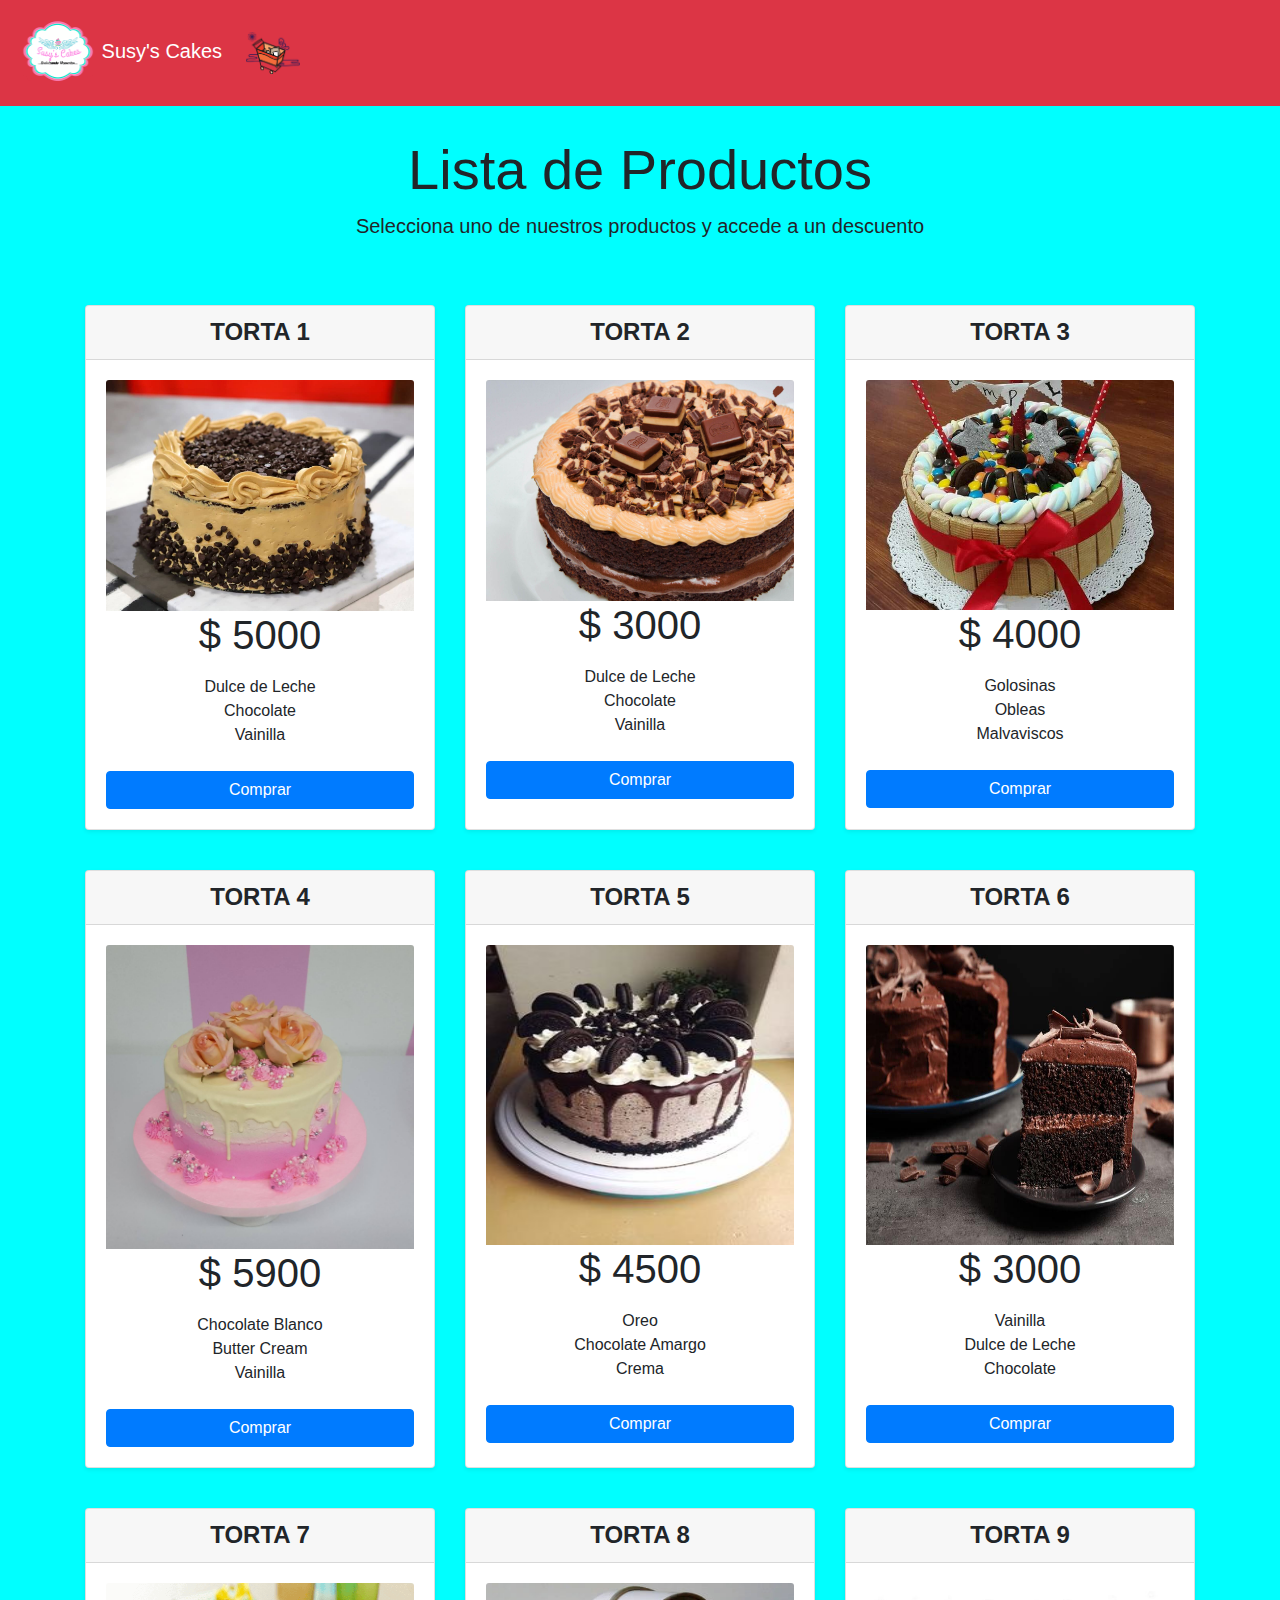
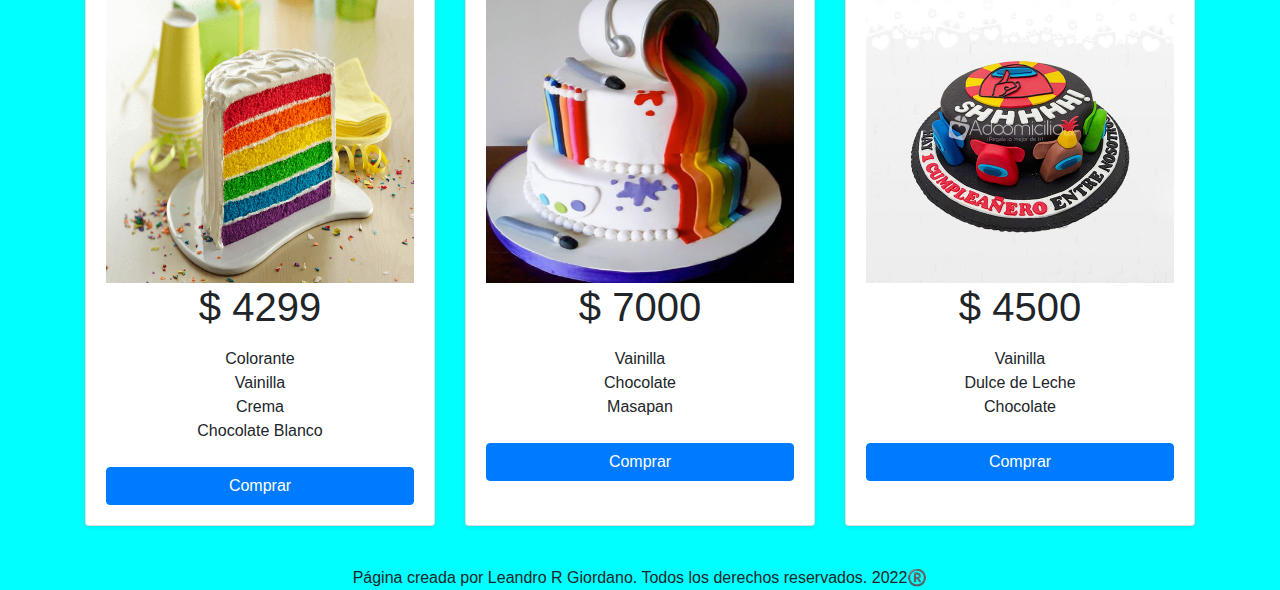
<file: index.html>
<!DOCTYPE html>
<html lang="en">

<head>
    <meta charset="UTF-8">
    <meta name="viewport"
        content="width=device-width, user-scalable=no, initial-scale=1.0, maximum-scale=1.0, minimum-scale=1.0">
    <link rel="stylesheet" href="css/bootstrap.min.css">
    <script src="js/popper.min.js"></script>
    <link rel="stylesheet" href="https://use.fontawesome.com/releases/v5.6.3/css/all.css" integrity="sha384-UHRtZLI+pbxtHCWp1t77Bi1L4ZtiqrqD80Kn4Z8NTSRyMA2Fd33n5dQ8lWUE00s/" crossorigin="anonymous">
    <link rel="icon" href="img/icono.PNG">
    <link rel="stylesheet" href="css/sweetalert2.min.css">

    <title>Susy's Cakes - Inicio</title>
</head>

<body style="background-color:cyan">

    <header>
        <div class="container">
            <div class="row align-items-stretch justify-content-between">
                <nav class="navbar navbar-expand-md navbar-dark fixed-top bg-danger">                    
                    <a class="navbar-brand" href="#"><img src="img/icono.PNG" width= 80px height=80px alt="Logo Susy´s Cakes"> Susy's Cakes</a>
                    <button class="navbar-toggler" type="button" data-toggle="collapse" data-target="#navbarCollapse"
                        aria-controls="navbarCollapse" aria-expanded="false" aria-label="Toggle navigation">
                        <span class="navbar-toggler-icon"></span>
                    </button>
                    <div class="collapse navbar-collapse" id="navbarCollapse">
                        <ul class="navbar-nav mr-auto">
                            <li class="nav-item dropdown">
                                <img src="img/carrito.png" class="nav-link dropdown-toggle img-fluid" height="70px"
                                    width="70px" href="#" id="dropdown01" data-toggle="dropdown" aria-haspopup="true"
                                    aria-expanded="false"></img>
                                <div id="carrito" class="dropdown-menu" aria-labelledby="navbarCollapse">
                                    <table id="lista-carrito" class="table">
                                        <thead>
                                            <tr>
                                                <th>Imagen</th>
                                                <th>Nombre</th>
                                                <th>Precio</th>
                                                <th></th>
                                            </tr>
                                        </thead>
                                        <tbody></tbody>
                                    </table>

                                    <a href="#" id="vaciar-carrito" class="btn btn-primary btn-block">Vaciar Carrito</a>
                                    <a href="#" id="procesar-pedido" class="btn btn-danger btn-block">Procesar
                                        Compra</a>
                                </div>
                            </li>
                        </ul>
                    </div>
                </nav>
            </div>
        </div>
    </header>
    
    <main>
        <div class="pricing-header px-3 py-3 pt-md-5 pb-md-4 my-4 mx-auto text-center">
            <h1 class="display-4 mt-4">Lista de Productos</h1>
            
            <p class="lead">Selecciona uno de nuestros productos y accede a un descuento</p>
        </div>

        <div class="container" id="lista-productos">
            
            <div class="card-deck mb-3 text-center">
                
                <div class="card mb-4 shadow-sm">
                    <div class="card-header">
                        <h4 class="my-0 font-weight-bold">TORTA 1</h4>
                    </div>
                    <div class="card-body">
                        <img src="img/torta1.jpg" class="card-img-top">
                        <h1 class="card-title pricing-card-title precio">$ <span class="">5000</span></h1>

                        <ul class="list-unstyled mt-3 mb-4">
                            <li></li>
                            <li>Dulce de Leche</li>
                            <li>Chocolate</li>
                            <li>Vainilla</li>
                        </ul>
                        <a href="" class="btn btn-block btn-primary agregar-carrito" data-id="1">Comprar</a>
                    </div>
                </div>

                <div class="card mb-4 shadow-sm">
                    <div class="card-header">
                        <h4 class="my-0 font-weight-bold">TORTA 2 </h4>
                    </div>
                    <div class="card-body">
                        <img src="img/torta2.jpg" class="card-img-top">
                        <h1 class="card-title pricing-card-title precio">$ <span class="">3000</span></h1>

                        <ul class="list-unstyled mt-3 mb-4">
                            <li></li>
                            <li>Dulce de Leche</li>
                            <li>Chocolate</li>
                            <li>Vainilla</li>
                        </ul>
                        <a href="" class="btn btn-block btn-primary agregar-carrito" data-id="2">Comprar</a>
                    </div>
                </div>

                <div class="card mb-4 shadow-sm">
                    <div class="card-header">
                        <h4 class="my-0 font-weight-bold">TORTA 3</h4>
                    </div>
                    <div class="card-body">
                        <img src="img/torta3.jpg" class="card-img-top">
                        <h1 class="card-title pricing-card-title precio">$ <span class="">4000</span></h1>

                        <ul class="list-unstyled mt-3 mb-4">
                            <li></li>
                            <li>Golosinas</li>
                            <li>Obleas</li>
                            <li>Malvaviscos</li>
                        </ul>
                        <a href="" class="btn btn-block btn-primary agregar-carrito" data-id="3">Comprar</a>
                    </div>
                </div>

            </div>

            <div class="card-deck mb-3 text-center">
                
                <div class="card mb-4 shadow-sm">
                    <div class="card-header">
                        <h4 class="my-0 font-weight-bold">TORTA 4</h4>
                    </div>
                    <div class="card-body">
                        <img src="img/torta4.jpg" class="card-img-top">
                        <h1 class="card-title pricing-card-title precio">$ <span class="">5900</span></h1>

                        <ul class="list-unstyled mt-3 mb-4">
                            <li></li>
                            <li>Chocolate Blanco</li>
                            <li>Butter Cream</li>
                            <li>Vainilla</li>
                        </ul>
                        <a href="" class="btn btn-block btn-primary agregar-carrito" data-id="4">Comprar</a>
                    </div>
                </div>

                <div class="card mb-4 shadow-sm">
                    <div class="card-header">
                        <h4 class="my-0 font-weight-bold">TORTA 5</h4>
                    </div>
                    <div class="card-body">
                        <img src="img/torta5.jpg" class="card-img-top" height="300px" alt="">
                        <h1 class="card-title pricing-card-title precio">$ <span class="">4500</span></h1>

                        <ul class="list-unstyled mt-3 mb-4">
                            <li></li>
                            <li>Oreo</li>
                            <li>Chocolate Amargo</li>
                            <li>Crema</li>
                        </ul>
                        <a href="" class="btn btn-block btn-primary agregar-carrito" data-id="5">Comprar</a>
                    </div>
                </div>

                <div class="card mb-4 shadow-sm">
                    <div class="card-header">
                        <h4 class="my-0 font-weight-bold">TORTA 6</h4>
                    </div>
                    <div class="card-body">
                        <img src="img/torta6.jpg" class="card-img-top" height="300px">
                        <h1 class="card-title pricing-card-title precio">$ <span class="">3000</span></h1>

                        <ul class="list-unstyled mt-3 mb-4">
                            <li></li>
                            <li>Vainilla</li>
                            <li>Dulce de Leche</li>
                            <li>Chocolate</li>
                        </ul>
                        <a href="" class="btn btn-block btn-primary agregar-carrito" data-id="6">Comprar</a>
                    </div>
                </div>

            </div>

            <div class="card-deck mb-3 text-center">
                
                <div class="card mb-4 shadow-sm">
                    <div class="card-header">
                        <h4 class="my-0 font-weight-bold">TORTA 7</h4>
                    </div>
                    <div class="card-body">
                        <img src="img/torta7.png" class="card-img-top" height="300px">
                        <h1 class="card-title pricing-card-title precio">$ <span class="">4299</span></h1>

                        <ul class="list-unstyled mt-3 mb-4">
                            <li>Colorante</li>
                            <li>Vainilla</li>
                            <li>Crema</li>
                            <li>Chocolate Blanco</li>
                        </ul>
                        <a href="" class="btn btn-block btn-primary agregar-carrito" data-id="7">Comprar</a>
                    </div>
                </div>

                <div class="card mb-4 shadow-sm">
                    <div class="card-header">
                        <h4 class="my-0 font-weight-bold">TORTA 8</h4>
                    </div>
                    <div class="card-body">
                        <img src="img/torta8.jpg" class="card-img-top" height="300px">
                        <h1 class="card-title pricing-card-title precio">$ <span class="">7000</span></h1>

                        <ul class="list-unstyled mt-3 mb-4">
                            <li></li>
                            <li>Vainilla</li>
                            <li>Chocolate</li>
                            <li>Masapan</li>
                        </ul>
                        <a href="" class="btn btn-block btn-primary agregar-carrito" data-id="8">Comprar</a>
                    </div>
                </div>

                <div class="card mb-4 shadow-sm">
                    <div class="card-header">
                        <h4 class="my-0 font-weight-bold">TORTA 9</h4>
                    </div>
                    <div class="card-body">
                        <img src="img/torta9.jpg" class="card-img-top" height="300px">
                        <h1 class="card-title pricing-card-title precio">$ <span class="">4500</span></h1>

                        <ul class="list-unstyled mt-3 mb-4">
                            <li></li>
                            <li>Vainilla</li>
                            <li>Dulce de Leche</li>
                            <li>Chocolate</li>
                        </ul>
                        <a href="" class="btn btn-block btn-primary agregar-carrito" data-id="9">Comprar</a>
                    </div>
                </div>

            </div>


        </div>
    </main>

    <script src="js/jquery-3.4.1.min.js"></script>
    <script src="js/bootstrap.min.js"></script>
    <script src="js/sweetalert2.min.js"></script>
    <script src="js/carrito.js"></script>
    <script src="js/pedido.js"></script>
    <script src="js/main.js"></script>

</body>
<footer style="text-align: center">
    Página creada por Leandro R Giordano. Todos los derechos reservados. 2022®️
</footer>

</html>
</file>
